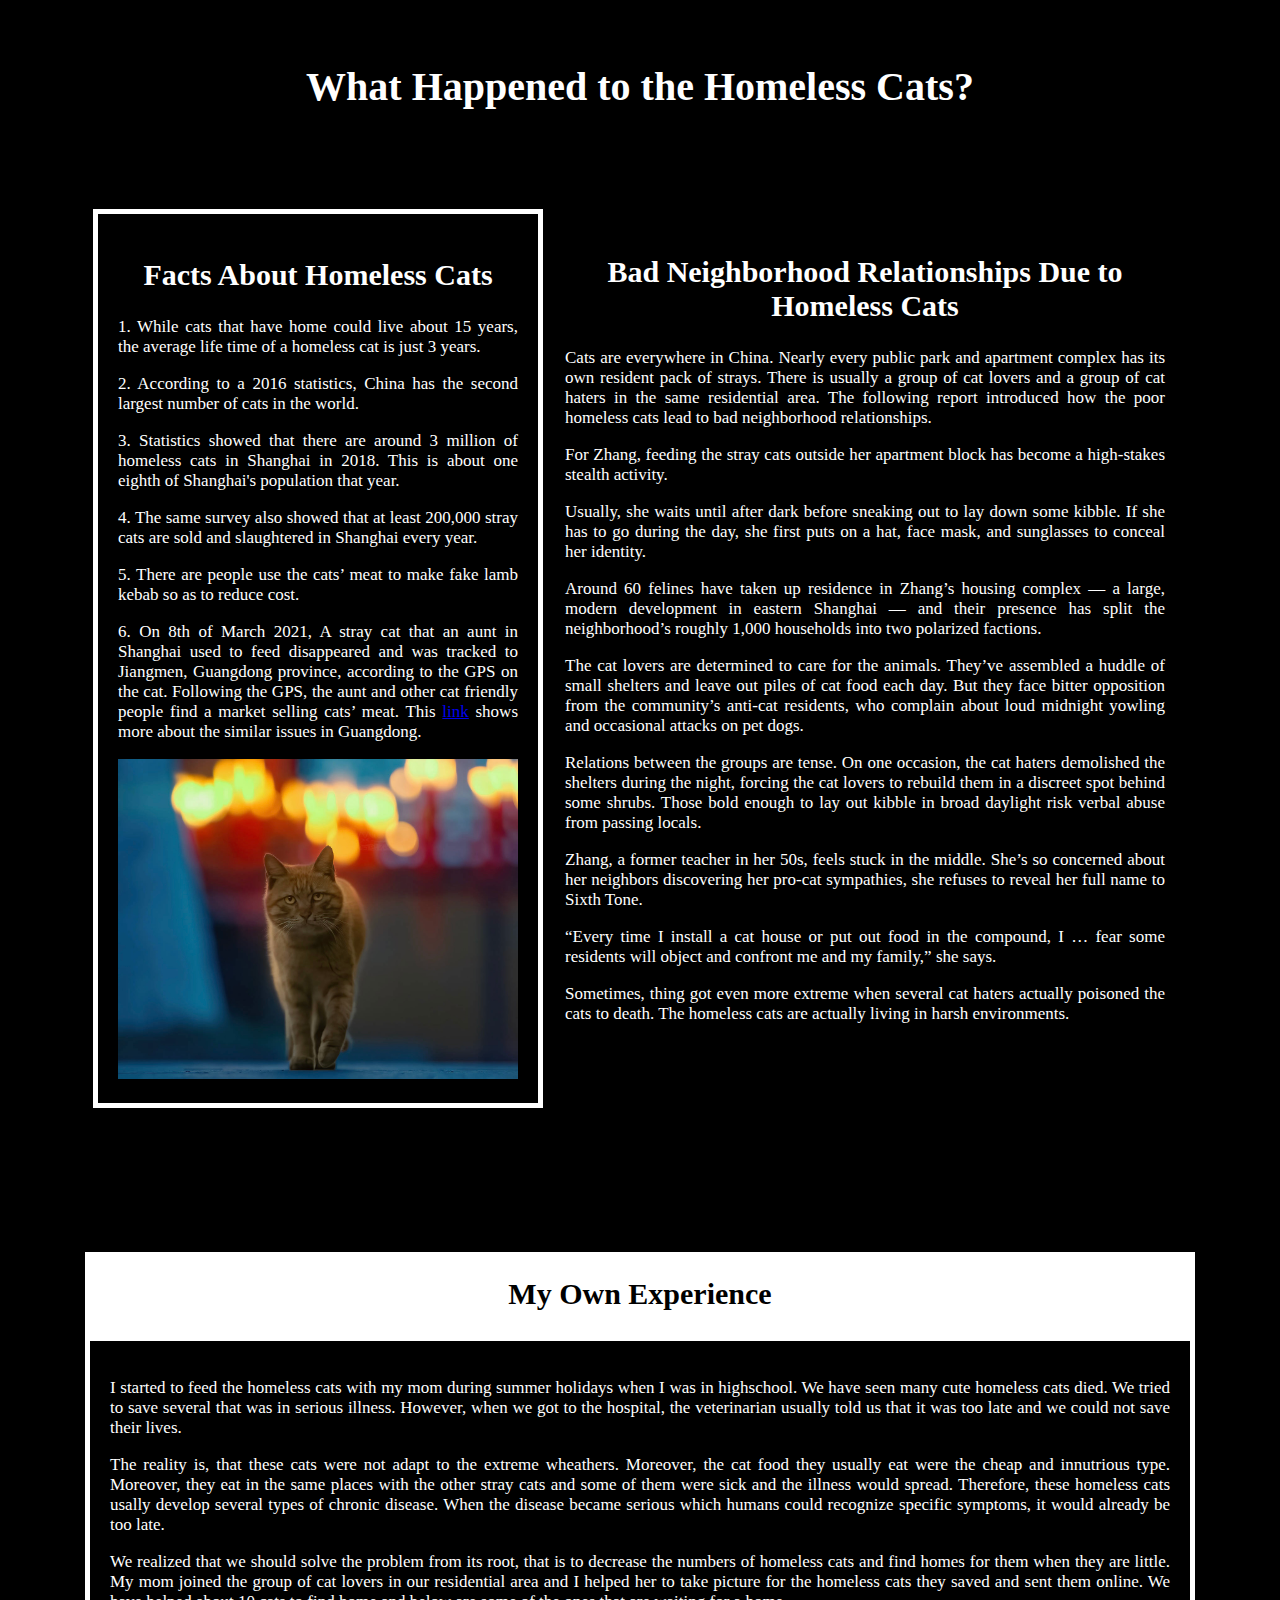
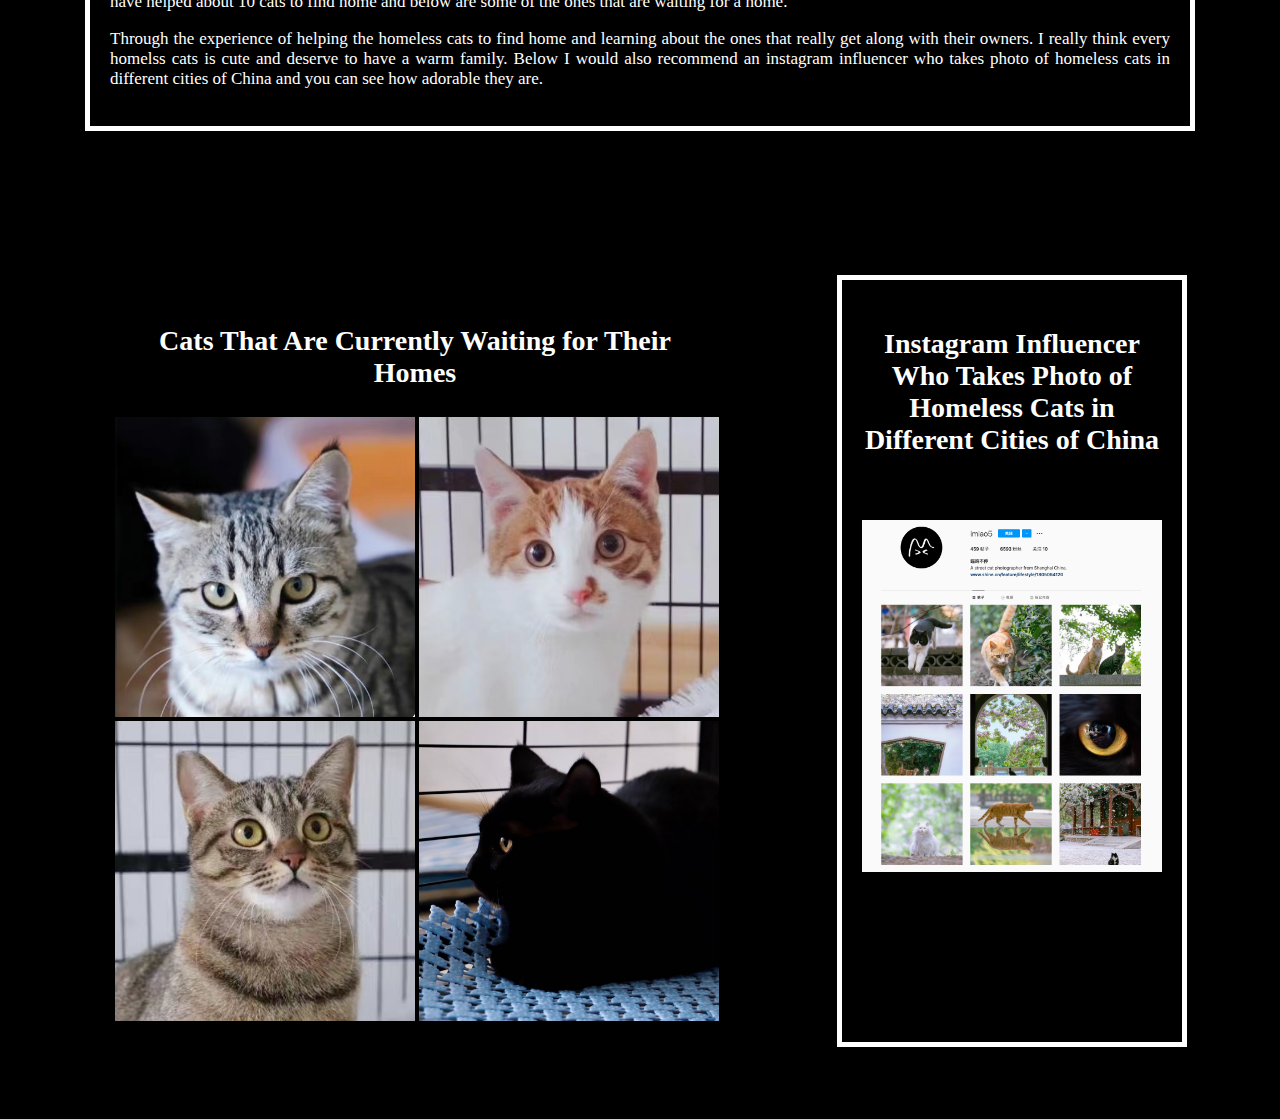
<file: adopt.html>
<!DOCTYPE html>
<html lang="en" dir="ltr">
  <head>
    <link rel="stylesheet" href="style.css">
    <meta charset="utf-8">
    <title></title>
  </head>
  <body>
    <br>
    <br>
<h1> What Happened to the Homeless Cats?</h1>
<br>
<br>
<br>
<br>
<div class="structure4">

<div class="facts">
  <h2> Facts About Homeless Cats </h2>
  <p>1. While cats that have home could live about 15 years, the average life time of a homeless cat is just 3 years.  </p>
  <p>2. According to a 2016 statistics, China has the second largest number of cats in the world.  </p>
  <p>3. Statistics showed that there are around 3 million of homeless cats in Shanghai in 2018. This is about one eighth of Shanghai's population that year.  </p>
  <p>4. The same survey also showed that at least 200,000 stray cats are sold and slaughtered in Shanghai every year.  </p>
  <p>5. There are people use the cats’ meat to make fake lamb kebab so as to reduce cost.  </p>
  <p>6. On 8th of March 2021, A stray cat that an aunt in Shanghai used to feed disappeared and was tracked to Jiangmen, Guangdong province, according to the GPS on the cat. Following the GPS, the aunt and other cat friendly people find a market selling cats’ meat. This <a href="https://www.latimes.com/archives/la-xpm-2008-dec-23-fg-cats23-story.html">link</a> shows more about the similar issues in Guangdong.  </p>
  <img src="sadcat.jpg" alt="sadcat"; class="sad">
</div>

<div class="problem">
  <h2> Bad Neighborhood Relationships Due to Homeless Cats</h2>
  <p>Cats are everywhere in China. Nearly every public park and apartment complex has its own resident pack of strays. There is usually a group of cat lovers and a group of cat haters in the same residential area. The following report introduced how the poor homeless cats lead to bad neighborhood relationships.</p>
  <p>For Zhang, feeding the stray cats outside her apartment block has become a high-stakes stealth activity.</p>
  <p>Usually, she waits until after dark before sneaking out to lay down some kibble. If she has to go during the day, she first puts on a hat, face mask, and sunglasses to conceal her identity.</p>
  <p>Around 60 felines have taken up residence in Zhang’s housing complex — a large, modern development in eastern Shanghai — and their presence has split the neighborhood’s roughly 1,000 households into two polarized factions.</p>
  <p>The cat lovers are determined to care for the animals. They’ve assembled a huddle of small shelters and leave out piles of cat food each day. But they face bitter opposition from the community’s anti-cat residents, who complain about loud midnight yowling and occasional attacks on pet dogs.</p>
  <p>Relations between the groups are tense. On one occasion, the cat haters demolished the shelters during the night, forcing the cat lovers to rebuild them in a discreet spot behind some shrubs. Those bold enough to lay out kibble in broad daylight risk verbal abuse from passing locals.</p>
  <p>Zhang, a former teacher in her 50s, feels stuck in the middle. She’s so concerned about her neighbors discovering her pro-cat sympathies, she refuses to reveal her full name to Sixth Tone.</p>
  <p>“Every time I install a cat house or put out food in the compound, I … fear some residents will object and confront me and my family,” she says.</p>
  <p> Sometimes, thing got even more extreme when several cat haters actually poisoned the cats to death. The homeless cats are actually living in harsh environments.</p>
</div>

</div>

<br>
<br>
<br>
<br>
<br>
<br>
<br>
<br>

<div class="structure2">
<div class="pic">
  <h2 class="black"> My Own Experience </h2>
  </div>
    </div>

    <div class="structure5">
    <div class="thoughts">
  <p> I started to feed the homeless cats with my mom during summer holidays when I was in highschool. We have seen many cute homeless cats died. We tried to save several that was in serious illness. However, when we got to the hospital, the veterinarian usually told us that it was too late and we could not save their lives.</p>
  <p> The reality is, that these cats were not adapt to the extreme wheathers. Moreover, the cat food they usually eat were the cheap and innutrious type. Moreover, they eat in the same places with the other stray cats and some of them were sick and the illness would spread. Therefore, these homeless cats usally develop several types of chronic disease. When the disease became serious which humans could recognize specific symptoms, it would already be too late.</p>
  <p> We realized that we should solve the problem from its root, that is to decrease the numbers of homeless cats and find homes for them when they are little. My mom joined the group of cat lovers in our residential area and I helped her to take picture for the homeless cats they saved and sent them online. We have helped about 10 cats to find home and below are some of the ones that are waiting for a home.</p>
  <p> Through the experience of helping the homeless cats to find home and learning about the ones that really get along with their owners. I really think every homelss cats is cute and deserve to have a warm family. Below I would also recommend an instagram influencer who takes photo of homeless cats in different cities of China and you can see how adorable they are. </p>
</div>
</div>

<br>
<br>
<br>
<br>
<br>
<br>
<br>
<br>

<div class="structure4">
<div class="promotion">
<h3 class="middle"> Cats That Are Currently Waiting for Their Homes </h3>
<img class="cute" src="cute1.jpg" alt="c1">
<img class="cute" src="cute2.jpg" alt="c2">
<img class="cute" src="cute3.jpg" alt="c3">
<img class="cute" src="cute4.jpg" alt="c4">

</div>

<div class="ins">
<h3> Instagram Influencer Who Takes Photo of Homeless Cats in Different Cities of China </h3>
<br>
<br>
<a href="https://www.instagram.com/imiao5/">
<img src="ins1.png" alt="i1"; class="inspic">
</a>
<br>
<br>
<br>
<br>
<br>
</div>
</div>

<br>
<br>
<br>
<br>

</body>
</html>
</file>
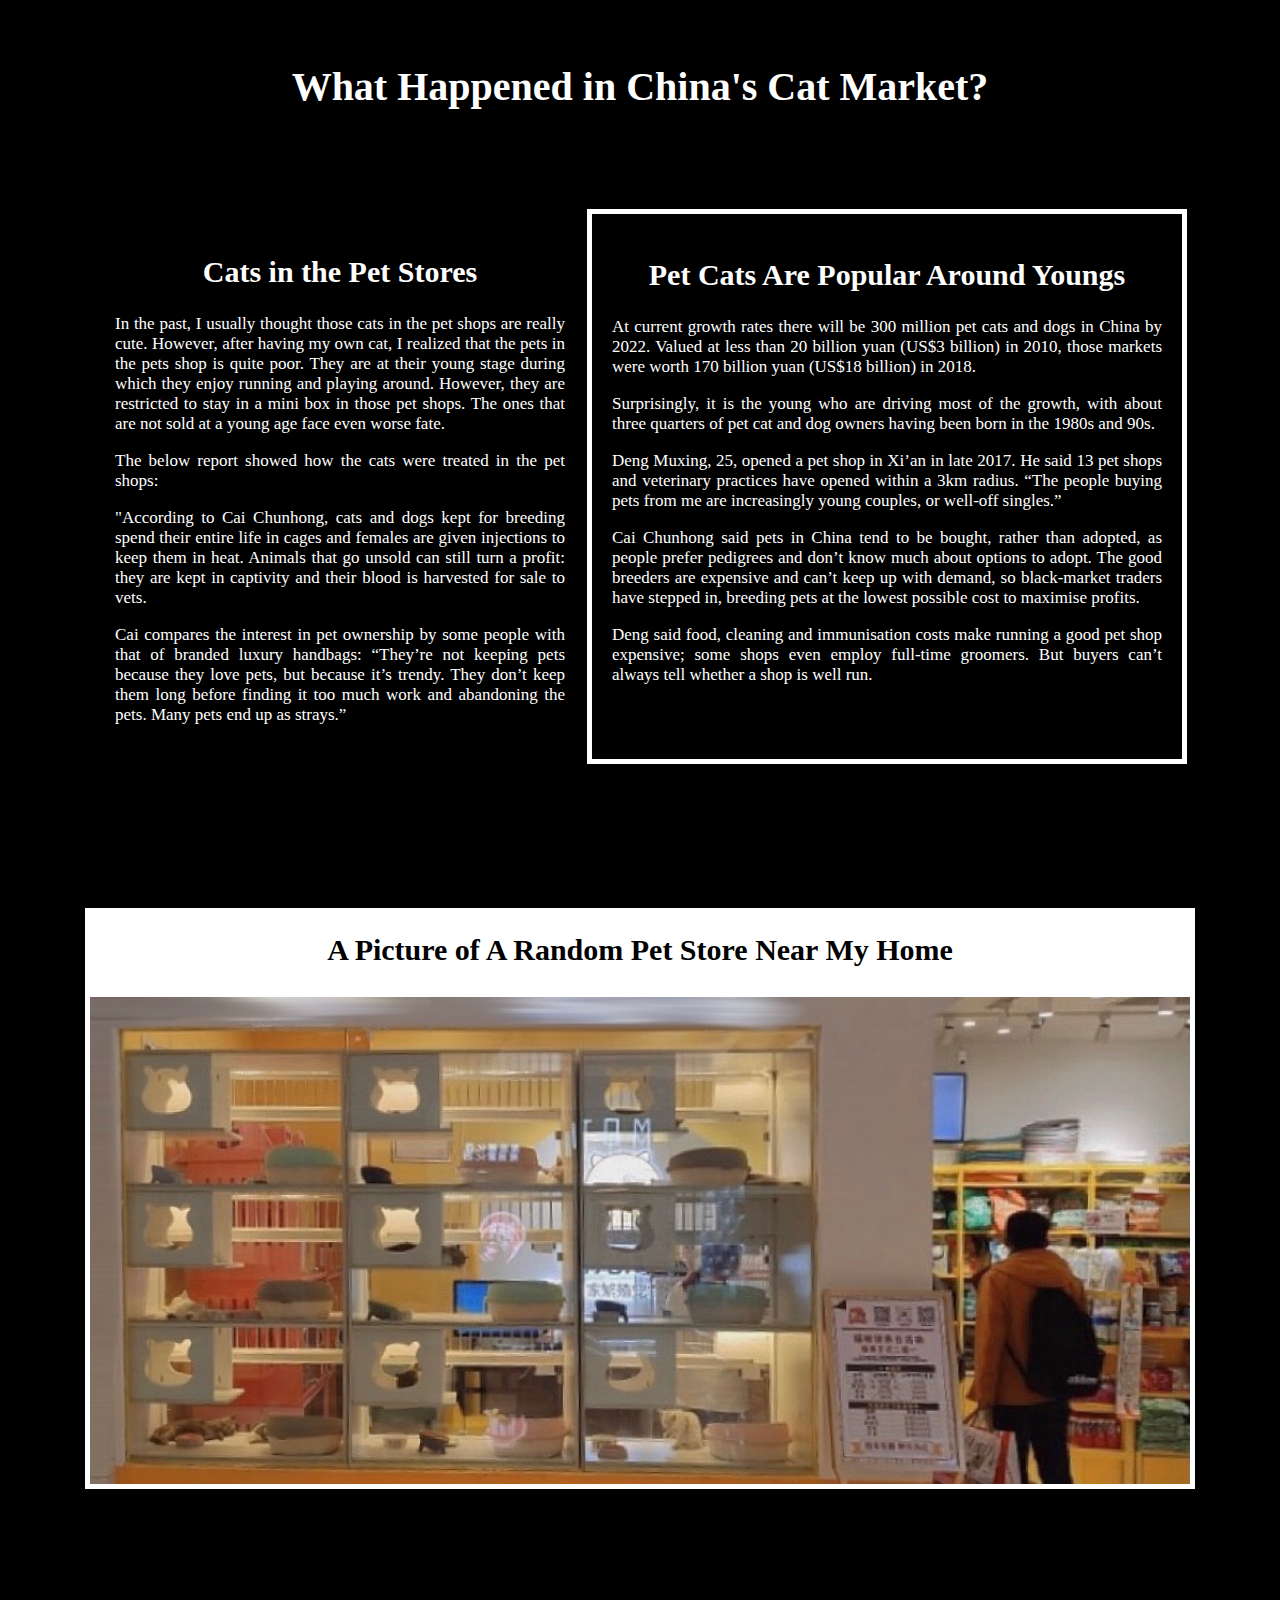
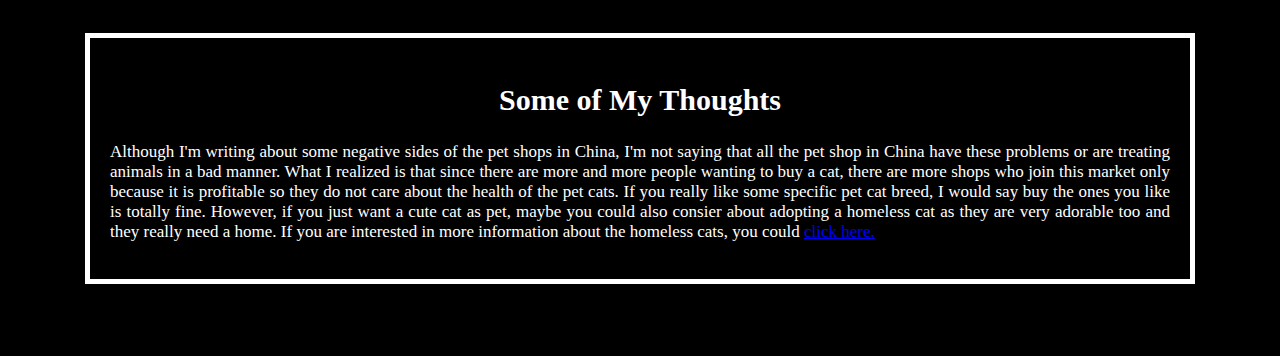
<file: shop.html>
<!DOCTYPE html>
<html lang="en" dir="ltr">
  <head>
    <link rel="stylesheet" href="style.css">
    <meta charset="utf-8">
    <title></title>
  </head>
  <body>
    <br>
    <br>
<h1> What Happened in China's Cat Market?</h1>
<br>
<br>
<br>
<br>
<div class="structure4">

<div class="shop">
<h2>Cats in the Pet Stores</h2>
<p>In the past, I usually thought those cats in the pet shops are really cute. However, after having my own cat, I realized that the pets in the pets shop is quite poor. They are at their young stage during which they enjoy running and playing around. However, they are restricted to stay in a mini box in those pet shops. The ones that are not sold at a young age face even worse fate.</p>
<p> The below report showed how the cats were treated in the pet shops:
<p>"According to Cai Chunhong, cats and dogs kept for breeding spend their entire life in cages and females are given injections to keep them in heat. Animals that go unsold can still turn a profit: they are kept in captivity and their blood is harvested for sale to vets.</p>
<p>Cai compares the interest in pet ownership by some people with that of branded luxury handbags: “They’re not keeping pets because they love pets, but because it’s trendy. They don’t keep them long before finding it too much work and abandoning the pets. Many pets end up as strays.”</p>
</div>

<div class="young">
  <h2>Pet Cats Are Popular Around Youngs</h2>
  <p>At current growth rates there will be 300 million pet cats and dogs in China by 2022. Valued at less than 20 billion yuan (US$3 billion) in 2010, those markets were worth 170 billion yuan (US$18 billion) in 2018.</p>
  <p>Surprisingly, it is the young who are driving most of the growth, with about three quarters of pet cat and dog owners having been born in the 1980s and 90s.</p>
  <p>Deng Muxing, 25, opened a pet shop in Xi’an in late 2017. He said 13 pet shops and veterinary practices have opened within a 3km radius. “The people buying pets from me are increasingly young couples, or well-off singles.”</p>
  <p>Cai Chunhong said pets in China tend to be bought, rather than adopted, as people prefer pedigrees and don’t know much about options to adopt. The good breeders are expensive and can’t keep up with demand, so black-market traders have stepped in, breeding pets at the lowest possible cost to maximise profits.</p>
  <p>Deng said food, cleaning and immunisation costs make running a good pet shop expensive; some shops even employ full-time groomers. But buyers can’t always tell whether a shop is well run.</p>
</div>
</div>
<br>
<br>
<br>
<br>
<br>
<br>
<br>
<br>

<div class="structure2">
<div class="pic">
<h2 class="black"> A Picture of A Random Pet Store Near My Home </h2>
</div>
</div>
<div class="structure2">
<img src="petshop.jpg" alt="petshop"; class="shoppic">
</div>

<br>
<br>
<br>
<br>
<br>
<br>
<br>
<br>


<div class="structure5">
<div class="thoughts">
<h2> Some of My Thoughts </h2>
<p> Although I'm writing about some negative sides of the pet shops in China, I'm not saying that all the pet shop in China have these problems or are treating animals in a bad manner. What I realized is that since there are more and more people wanting to buy a cat, there are more shops who join this market only because it is profitable so they do not care about the health of the pet cats. If you really like some specific pet cat breed, I would say buy the ones you like is totally fine. However, if you just want a cute cat as pet, maybe you could also consier about adopting a homeless cat as they are very adorable too and they really need a home. If you are interested in more information about the homeless cats, you could <a href="adopt.html">click here.
</div>
</div>

<br>
<br>
<br>
<br>

</body>
</html>
</file>
<file: style.css>
*{
  box-sizing: border box;
}

body,html{
  padding: 0px;
  margin: 0px;
  font-family: Garamond, serif;
}

body{
  background-color: black;
  color: white;
}

h1{
  font-size: 40px;
  display: flex;
  justify-content: center;
}

h2{
text-align: center;
  font-size: 30px
}

h3{
text-align: center;
  font-size: 28px
}

p{
  font-size: 17px;
  text-align: justify;
}

.structure1{
 display: flex;
 justify-content: center;
}

.titlepic{
 width:1000px;
}

.structure2{
display: flex;
justify-content: center;
}

.intro{
width:800px;
}

.structure3{
display:flex;
justify-content: space-evenly;
}

.cat1{
order: 1;
width:250px;
}

.cat2{
order: 2;
width:200px;
}

.structure4{
 display: flex;
 justify-content: center;
}

.structure5{
 display: flex;
 justify-content: center;
}

.thoughts{
   width:1060px;
   border: 5px solid white;
   padding: 20px;
 }

.shop{
  order:1;
  border: 2px solid black;
  outline: black solid 5px;
  padding: 20px;
  width:450px;
}

.young{
  order:2;
  border: 5px solid white;
  padding: 20px;
  width:550px;
}

.pic{
  padding-left: 20px;
  padding-right:20px;
  width:1070px;
  background-color: white;
}

.black{
  color: black;
}

.shoppic{
  border: 5px solid white;
  width: 1100px;
}

.problem{
  order:2;
  border: 2px solid black;
  padding: 20px;
  width:600px;
}

.facts{
  order:1;
  border: 5px solid white;
  padding: 20px;
  width:400px;
}

.sad{
  width:400px;
}

.promotion{
  order:1;
  border: 2px solid black;
  padding: 20px;
  width:700px;
}

.ins{
  border: 5px solid white;
  padding: 20px;
  width:300px;
  order:2;
}

.middle{
  width:600px;
}
.cute{
  width:300px;
}
.inspic{
  width:300px;
}
</file>
